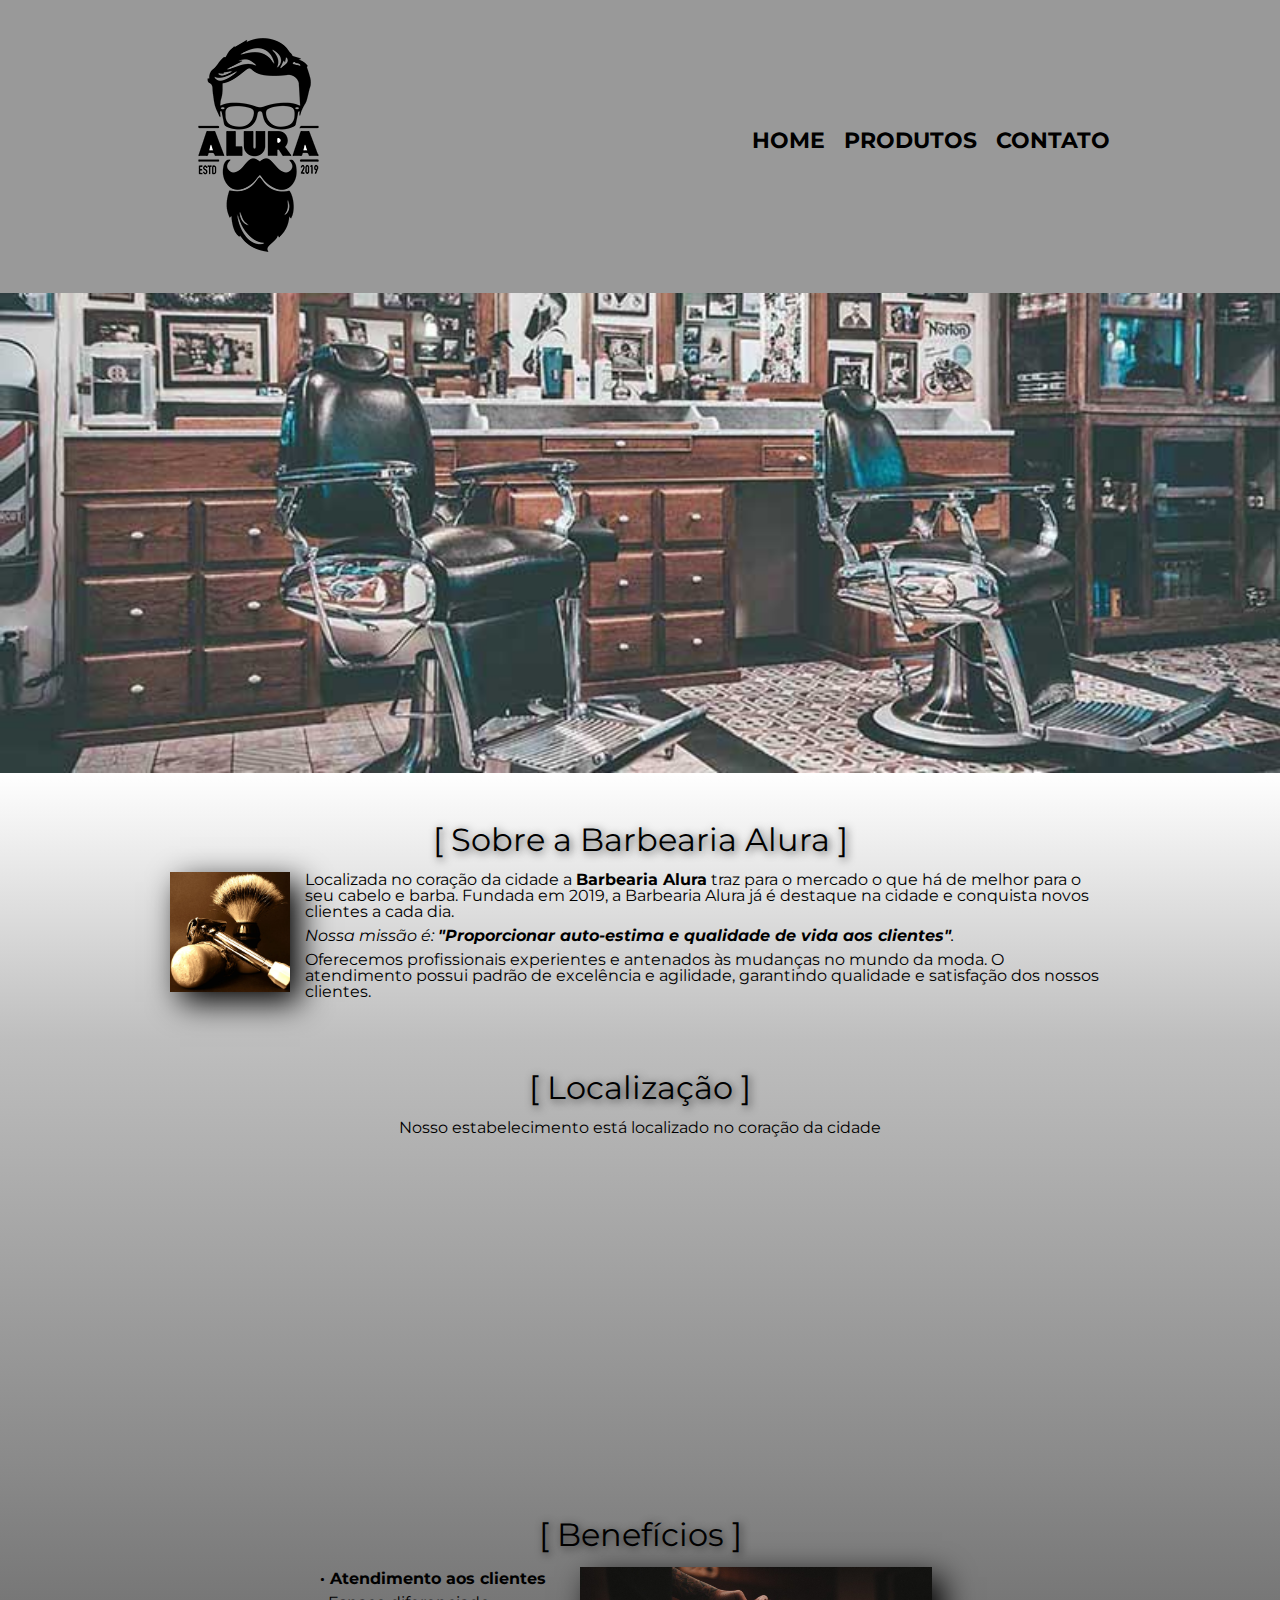
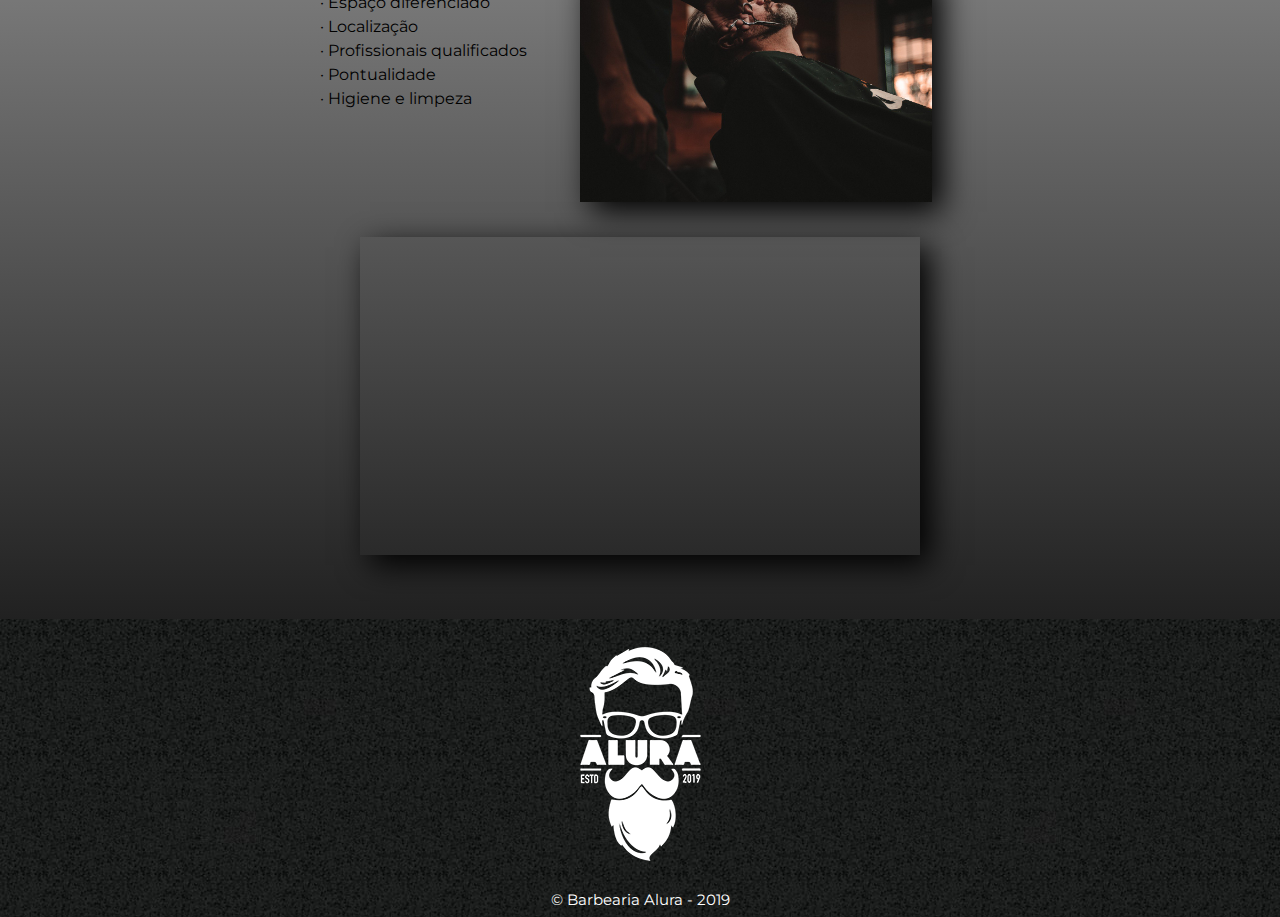
<file: assets/index.html>
<!DOCTYPE html>
<html lang="pt-br">
    <head>
        <meta charset="UTF-8">
        <meta name="viewport" content="width=device-width">
        <title>Barbearia Alura</title>
        <link rel="stylesheet" href="./css/reset.css">
        <link rel="stylesheet" href="./css/style.css">
        <link rel="stylesheet" href="./css/style-index.css">
        <link href="https://fonts.googleapis.com/css2?family=Montserrat&display=swap" rel="stylesheet">
    </head>
    <body>
        <header>
            <div class="envelope">
                <h1><img src="./img/logo.png" alt="Logo da barbearia alura"></h1>
                <nav>
                    <ul>
                        <li><a href="index.html">Home</a></li>
                        <li><a href="produtos.html">Produtos</a></li>
                        <li><a href="contato.html">Contato</a> </li>
                    </ul>
                </nav>
            </div>
        </header>
        <img class="banner" src="./img/banner.jpg" alt="Imagem da barbearia">
        <main>
            <div class="sobreBarbeariaAlura">
                <section class="mainSection">
                    <h2 class="mainTitle"> Sobre a Barbearia Alura </h2>
                    <img class="imagemObjetos" src="./img/objetos-barbearia.jpg" alt="objetos da barbearia">
                    <p> Localizada no coração da cidade a <strong>Barbearia Alura</strong> traz para o mercado o que há de melhor para o seu cabelo e barba. Fundada em 2019, a Barbearia Alura já é destaque na cidade e conquista novos clientes a cada dia.</p>
                    <p id="mission"><em>Nossa missão é: <strong>"Proporcionar auto-estima e qualidade de vida aos clientes"</strong>.</em></p>
                    <p> Oferecemos profissionais experientes e antenados às mudanças no mundo da moda. O atendimento possui padrão de excelência e agilidade, garantindo qualidade e satisfação dos nossos clientes.</p>
                </section>
            </div>
            <section class="mapa">
                <h3 class="mainTitle">Localização</h3>
                <p>Nosso estabelecimento está localizado no coração da cidade</p>
                <div class="googleMaps">
                    <iframe src="https://www.google.com/maps/embed?pb=!1m18!1m12!1m3!1d3657.1065561985406!2d-46.653905482556155!3d-23.5646162!2m3!1f0!2f0!3f0!3m2!1i1024!2i768!4f13.1!3m3!1m2!1s0x94ce59541c6c79c3%3A0x36b90a85f0f8cb33!2sGrupo%20Alura!5e0!3m2!1spt-BR!2sbr!4v1633637772774!5m2!1spt-BR!2sbr"
                            width="100%" height="300" style="border:0;" allowfullscreen="" loading="lazy" ></iframe>
                </div>
            </section>
            <section class="qualidadesBarbearia">
                <h3 class="mainTitle">Benefícios</h3>
                <div class="blocoQualidadesBarbearia">
                    <ul class="listaQualidades">
                        <li class="itens"> Atendimento aos clientes</li>
                        <li class="itens"> Espaço diferenciado</li>
                        <li class="itens"> Localização</li>
                        <li class="itens"> Profissionais qualificados</li>
                        <li class="itens"> Pontualidade</li>
                        <li class="itens"> Higiene e limpeza</li>
                    </ul>
                    <img class="imagemCorteDeBarba" src="./img/corte-barba.jpg" alt="Homem fazendo a barba">
                </div>
                <div class="YouTube">
                    <iframe width="100%" height="315" src="https://www.youtube.com/embed/dQw4w9WgXcQ" title="YouTube video player" allow="accelerometer; autoplay; clipboard-write; encrypted-media; gyroscope; picture-in-picture" allowfullscreen></iframe>
                </div>
            </section>
        </main>
        <footer>
            <img src="./img/logo-branco.png" alt="Logo branco da barbearia Alura">
            <p class="copyright">&copy; Barbearia Alura -  2019</p>
        </footer>
    </body>
</html>
</file>
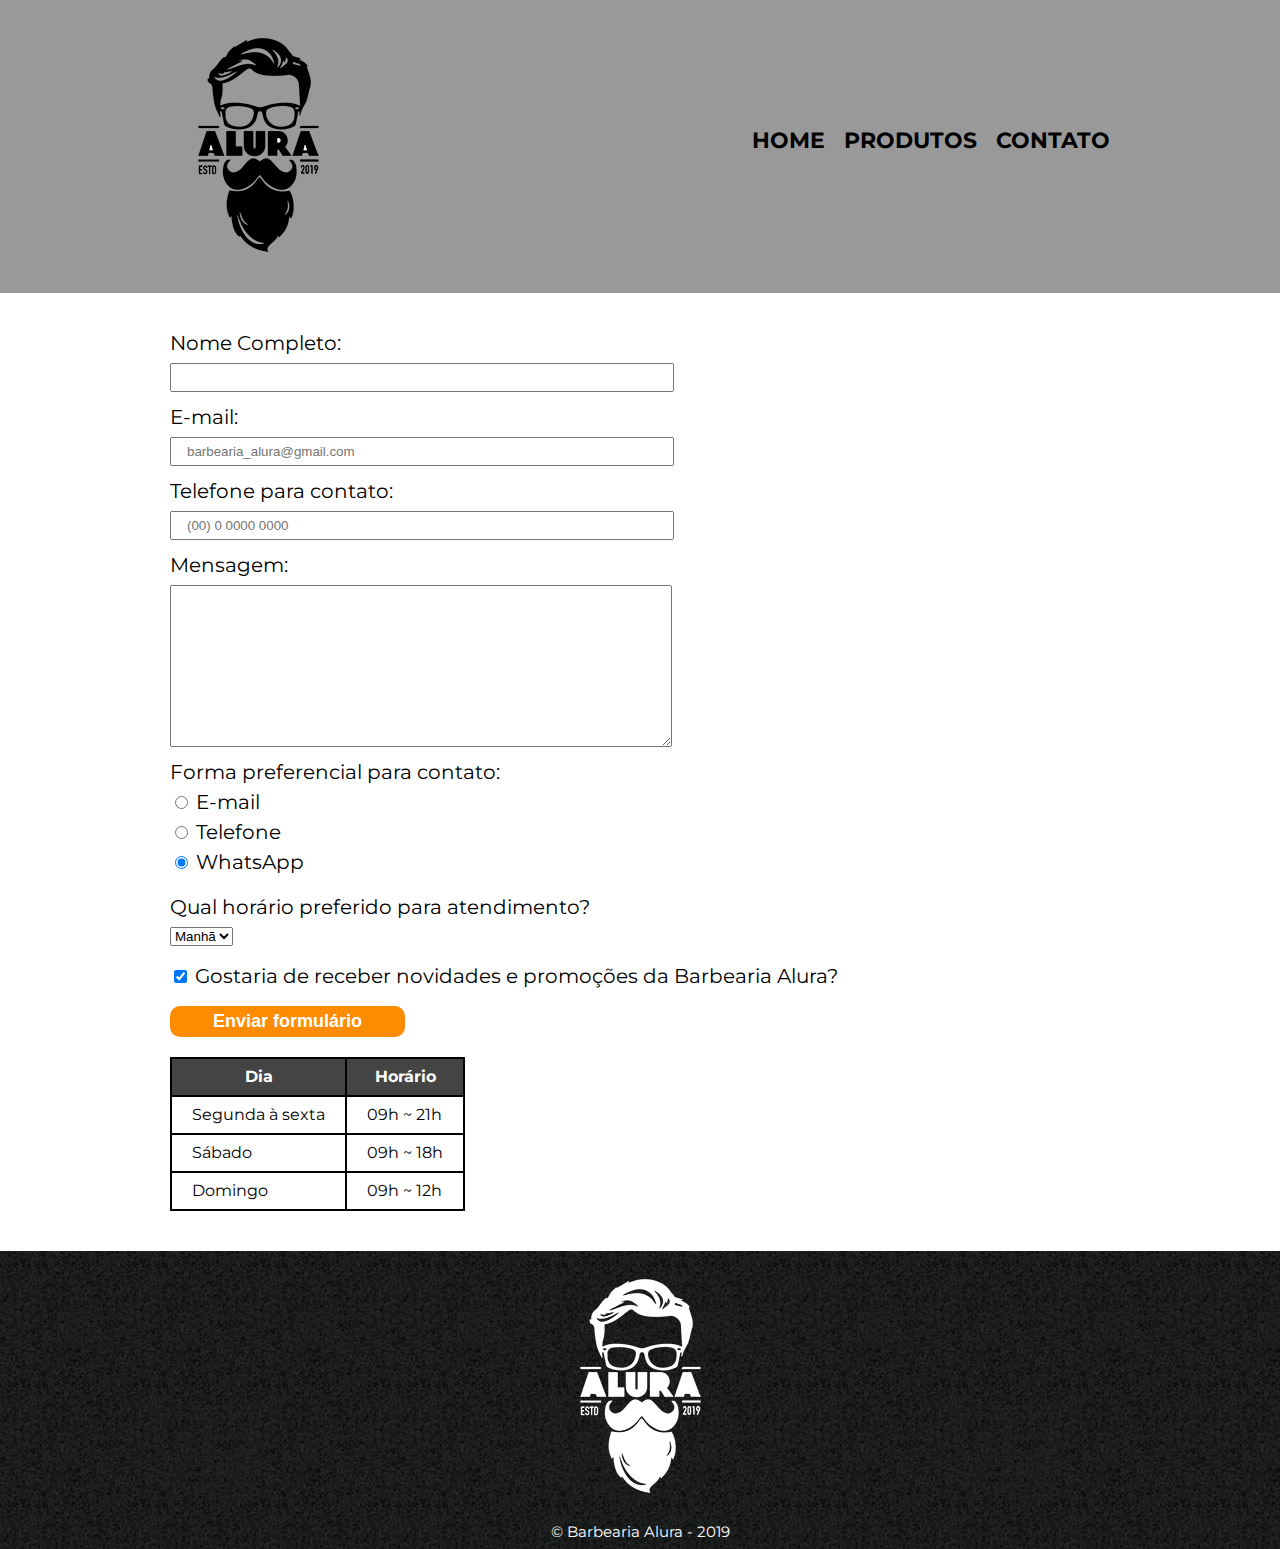
<file: assets/contato.html>
<!DOCTYPE html>
<html lang="pt-br">
<head>
    <meta charset="UTF-8">
    <meta name="viewport" content="width=device-width">
    <title>Contato - Barbearia Alura</title>
    <link rel="stylesheet" href="./css/reset.css">
    <link rel="stylesheet" href="./css/style.css">
    <link rel="stylesheet" href="./css/style-contato.css">
    <link href="https://fonts.googleapis.com/css2?family=Montserrat&display=swap" rel="stylesheet">
</head>
<body>
<header>
    <div class="envelope">
        <h1><img src="./img/logo.png" alt="Logo da barbearia alura"></h1>
        <nav>
            <ul>
                <li><a href="index.html">Home</a></li>
                <li><a href="produtos.html">Produtos</a></li>
                <li><a href="contato.html">Contato</a> </li>
            </ul>
        </nav>
    </div>
</header>
<main>
    <form>
        <div>
            <label for="nomeCompleto">Nome Completo:</label>
            <input type="text" id="nomeCompleto" class="textInput" required>
            <label for="email">E-mail:</label>
            <input type="email" id="email" class="textInput" required placeholder="barbearia_alura@gmail.com">
            <label for="telefone">Telefone para contato:</label>
            <input type="tel" id="telefone" class="textInput" required placeholder="(00) 0 0000 0000">
            <label for="mensagem">Mensagem:</label>
            <textarea cols="70" rows="10" id="mensagem" class="textInput" required></textarea>
        </div>
        <fieldset class="radioInput">
            <legend>Forma preferencial para contato:</legend>
            <label for="radio-email">
                <input type="radio" name="formaDeContato" value="email" id="radio-email">
                E-mail
            </label>
            <label for="radio-telefone">
                <input type="radio" name="formaDeContato" value="telefone" id="radio-telefone">
                Telefone
            </label>
            <label for="radio-whatsapp">
                <input type="radio" name="formaDeContato" value="whatsapp" id="radio-whatsapp" checked>
                WhatsApp
            </label>
        </fieldset>
        <div>
            <label for="select-option">Qual horário preferido para atendimento?</label>
            <select id="select-option">
                <option>Manhã</option>
                <option>Tarde</option>
                <option>Noite</option>
            </select>
        </div>
        <div>
            <label class="checkboxInput">
                <input type="checkbox" checked>
                Gostaria de receber novidades e promoções da Barbearia Alura?
            </label>
        </div>
        <input type="submit" value="Enviar formulário" class="enviarForms">
    </form>
    <table class="tabelaFuncionamento">
        <thead>
            <tr>
                <th>Dia</th>
                <th>Horário</th>
            </tr>
        </thead>
        <tbody>
            <tr>
                <td>Segunda à sexta</td>
                <td>09h ~ 21h</td>
            </tr>
            <tr>
                <td>Sábado</td>
                <td>09h ~ 18h</td>
            </tr>
            <tr>
                <td>Domingo</td>
                <td>09h ~ 12h</td>
            </tr>
        </tbody>
    </table>
</main>
<footer>
    <img src="./img/logo-branco.png" alt="Logo branco da barbearia Alura">
    <p class="copyright">&copy; Barbearia Alura -  2019</p>
</footer>
</body>
</html>
</file>
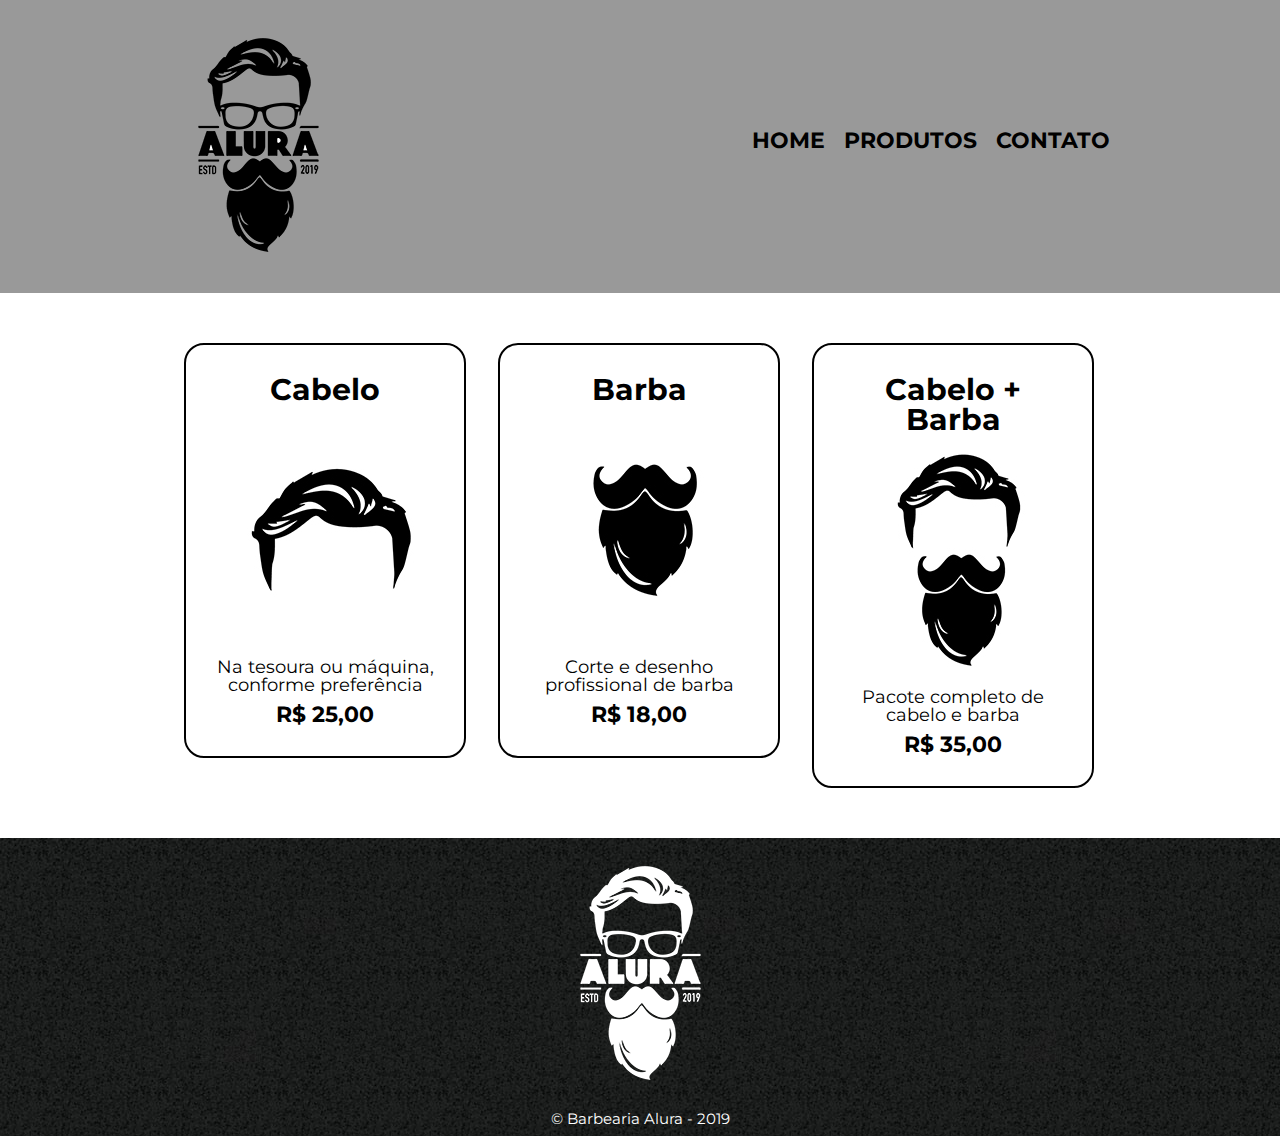
<file: assets/produtos.html>
<!DOCTYPE html>
<html lang="pt-br">
<head>
    <meta charset="UTF-8">
    <meta name="viewport" content="width=device-width">
    <title>Produtos - Barbearia Alura</title>
    <link rel="stylesheet" href="./css/reset.css">
    <link rel="stylesheet" href="./css/style.css">
    <link rel="stylesheet" href="./css/style-produtos.css">
    <link href="https://fonts.googleapis.com/css2?family=Montserrat&display=swap" rel="stylesheet">
</head>
<body>
    <header>
        <div class="envelope">
            <h1><img src="./img/logo.png" alt="Logo da barbearia alura"></h1>
            <nav>
                <ul>
                    <li><a href="index.html">Home</a></li>
                    <li><a href="produtos.html">Produtos</a></li>
                    <li><a href="contato.html">Contato</a> </li>
                </ul>
            </nav>
        </div>
    </header>
    <main>
        <ul class="produtos">
            <li>
                <h2>Cabelo</h2>
                <img src="./img/cabelo.jpg" alt="Imagem de cabelo feito">
                <p class="produto-descrição">Na tesoura ou máquina, conforme preferência</p>
                <p class="produto-preço">R$ 25,00</p>
            </li>
            <li>
                <h2>Barba</h2>
                <img src="./img/barba.jpg" alt="Barba feita">
                <p class="produto-descrição">Corte e desenho profissional de barba</p>
                <p class="produto-preço">R$ 18,00</p>
            </li>
            <li>
                <h2>Cabelo + Barba</h2>
                <img src="./img/cabelo+barba.jpg" alt="Cabelo e barba feitos">
                <p class="produto-descrição">Pacote completo de cabelo e barba</p>
                <p class="produto-preço">R$ 35,00</p>
            </li>
        </ul>
    </main>
    <footer>
        <img src="./img/logo-branco.png" alt="Logo branco da barbearia Alura">
        <p class="copyright">&copy; Barbearia Alura -  2019</p>
    </footer>
</body>
</html>
</file>
<file: assets/css/style.css>
body {
    font-family: 'Montserrat', sans-serif;
}

header {
    background: #999999;
    padding: 20px 0;
}

.envelope{
    position: relative;
    width: 940px;
    margin: 0 auto;
}

nav {
    position: absolute;
    top: 110px;
    right: 0;
}

nav li {
    display: inline;
    margin: 0 0 0 15px;
}

nav a {
    text-transform: uppercase;
    color: rgb(0,0,0);
    font-weight: bold;
    font-size: 22px;
    text-decoration: none;
}

nav a:hover {
    text-decoration: underline;
}

footer {
    background: url("../img/bg.jpg");
    text-align: center;
    padding: 10px 0;
}

.copyright {
    color: white;
    font-size: 15px;
    margin-top: 10px;
}
</file>
<file: assets/css/style-index.css>
.banner {
    width: 100%;
}

.mainTitle {
    text-align: center;
    font-size: 2em;
    margin: 0.5em 0;
    clear: left;
    text-shadow: 2px 2px 8px rgba(0, 0, 0, 0.7);
}

.mainTitle:before {
    content: '[ '
}

.mainTitle:after {
    content: ' ]';
}

.imagemObjetos {
    width: 120px;
    float: left;
    margin: 0 15px 15px 0;
    box-shadow: 10px 10px 30px #000000;
}

.sobreBarbeariaAlura {
    background: linear-gradient(#FEFEFE, #BEBEBE);
}

.mainSection {
    padding: 2em 0;
    width: 940px;
    margin: 0 auto;
}

.mainSection p {
    margin-bottom: 0.5em;
}

.mainSection strong {
    font-weight: bold;
}

.mainSection em {
    font-style: italic;
}

.mapa {
    padding: 1em 0;
    background: linear-gradient(#BEBEBE, #898989);
}

.mapa p {
    text-align: center;
    margin-bottom: 1em;
}

.googleMaps {
    width: 940px;
    margin: 0 auto;
}

.qualidadesBarbearia {
    padding: 2em 0;
    background: linear-gradient(#898989, #212121);
}

.blocoQualidadesBarbearia {
    width: 640px;
    margin: 0 auto;
}

.listaQualidades {
    width: 40%;
    display: inline-block;
    vertical-align: top;
}

.itens {
    line-height: 1.5em;
}

.itens:first-child {
    font-weight: bold;
}

.itens:before {
    content: '·';
}

.imagemCorteDeBarba {
    width: 55%;
    transition: 200ms;
    box-shadow: 10px 10px 30px #000000;
}

.imagemCorteDeBarba:hover {
    opacity: 0.9;
}

.YouTube {
    width: 560px;
    margin: 2em auto;
    box-shadow: 10px 10px 30px #000000;
}

@media screen and (max-width: 480px) {
    .envelope, .mainSection, .blocoQualidadesBarbearia, .googleMaps, .YouTube {
        width: auto;
    }

    h1 {
        text-align: center;
    }

    nav {
        position: static;
    }

    .mainTitle {
        font-size: 1.5em;
    }

    .sobreBarbeariaAlura, .googleMaps, .blocoQualidadesBarbearia, .YouTube{
        padding: 0 10px;
    }

    .listaQualidades, .imagemCorteDeBarba {
        width: 90%;
    }
}
</file>
<file: assets/css/style-contato.css>
main {
    width: 940px;
    margin: 0 auto;
}

form {
    margin-top: 40px;
}

form label, form legend {
    display: block;
    font-size: 20px;
    margin-bottom: 10px;
}

.textInput {
    display: block;
    margin-bottom: 15px;
    padding: 5px 15px;
    width: 50%;
}

.checkboxInput {
    margin: 20px 0;
}

.radioInput {
    margin-bottom: 15px;
}

.enviarForms {
    width: 25%;
    padding: 5px 0;
    background: darkorange;
    color: rgb(255, 255, 255);
    font-weight: bold;
    font-size: 18px;
    border: none;
    border-radius: 10px;
    transition: 1s all;
    cursor: pointer;
    margin-bottom: 20px;
}

.enviarForms:hover {
    background: orangered;
    transform: scale(1.05);
}

.tabelaFuncionamento {
    margin-bottom: 40px;
}

.tabelaFuncionamento thead {
    background: #444444;
    color: white;
    font-weight: bold;
}

.tabelaFuncionamento th, td {
    border: 2px solid black;
    padding: 10px 20px;
}

@media screen and (max-width: 480px) {
    main, .envelope{
        width: auto;
        padding: 0 10px;
    }

    h1 {
        text-align: center;
    }

    nav {
        position: static;
    }

    form label, form legend {
        font-size: 10px;
        margin-bottom: 5px;
    }

    .enviarForms {
        width: 50%;
    }

    .tabelaFuncionamento {
        font-size: 10px;
        text-align: center;
        margin-bottom: 20px;
    }

    .tabelaFuncionamento th, td {
        padding: 5px 10px;
    }
}
</file>
<file: assets/css/style-produtos.css>
main {
    width: 940px;
    margin: 0 auto;
}

.produtos {
    padding: 50px 0;
}

.produtos li {
    display: inline-block;
    text-align: center;
    width: 30%;
    vertical-align: top;
    margin: 0 1.5%;
    padding: 30px 20px;
    box-sizing: border-box;
    border: 2px solid black;
    border-radius: 20px;
}

.produtos li:active {
    border-color: green;
}

.produtos li:hover {
    border-style: dashed;
    transform: scale(1.05);
}

.produtos h2 {
    font-size: 30px;
    font-weight: bold;
}

.produto-descrição {
    font-size: 18px;
}

.produto-preço {
    font-size: 22px;
    font-weight: bold;
    margin-top: 10px;
}

@media screen and (max-width: 480px) {
    main, .envelope {
        width: auto;
    }

    h1 {
        text-align: center;
    }

    nav {
        position: static;
    }

    .produtos li {
        display: block;
        width: 80%;
        margin: 0 auto 10px auto;
    }
}
</file>
